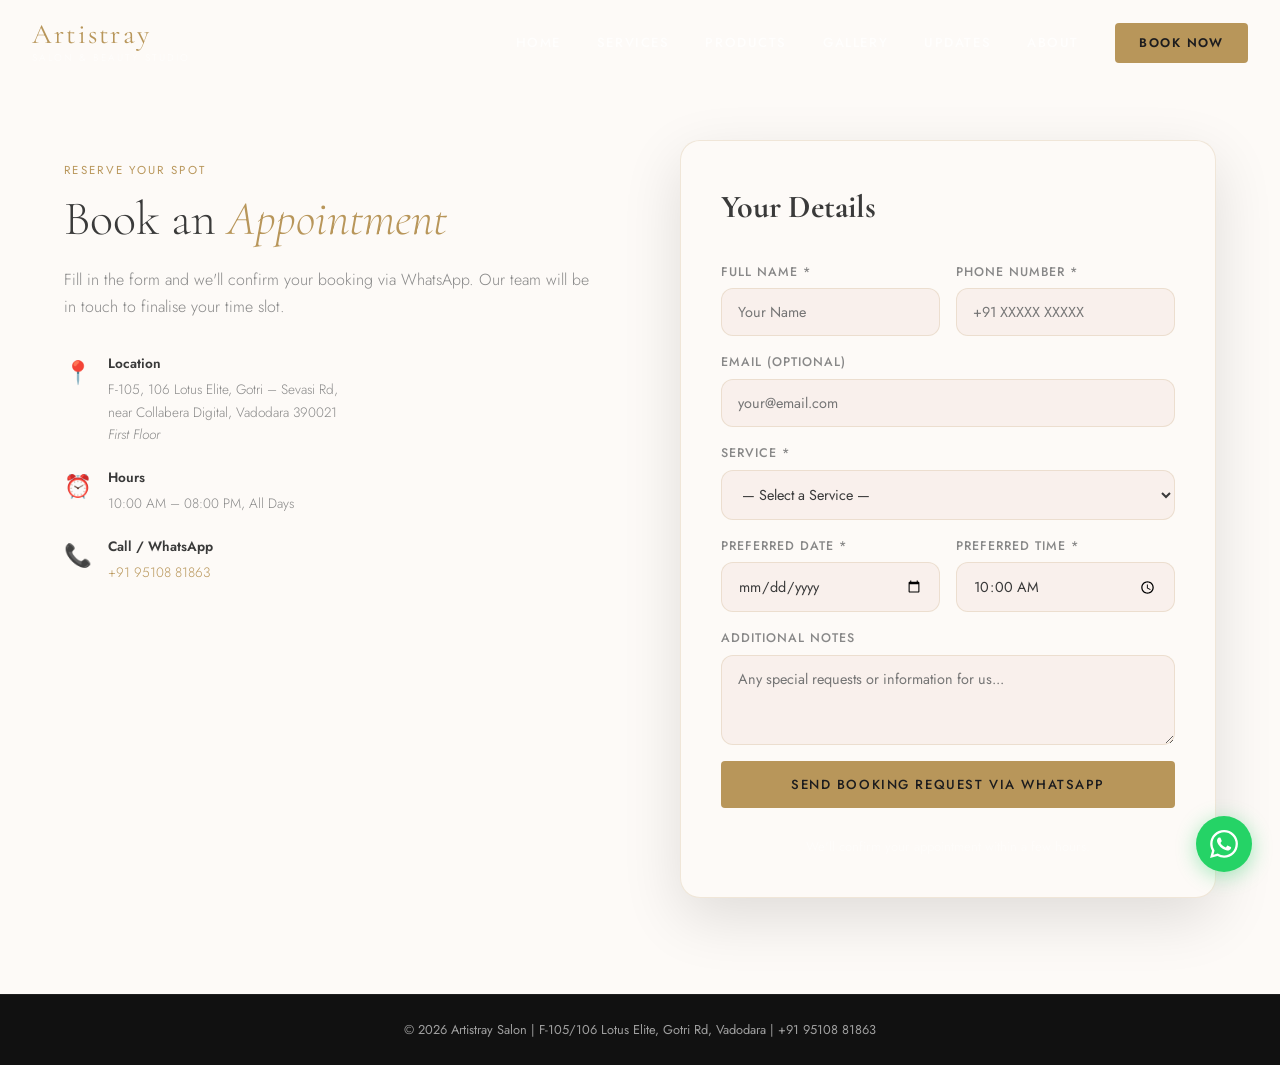
<file: pages/booking.html>
<!DOCTYPE html>
<html lang="en">
<head>
  <meta charset="UTF-8"/>
  <meta name="viewport" content="width=device-width, initial-scale=1.0"/>
  <title>Book Appointment – Artistray Salon</title>
  <link rel="stylesheet" href="../css/style.css"/>
  <link rel="stylesheet" href="../css/pages.css"/>
  <link href="https://fonts.googleapis.com/css2?family=Cormorant+Garamond:ital,wght@0,300;0,400;0,600;1,300;1,400&family=Jost:wght@300;400;500;600&display=swap" rel="stylesheet"/>
</head>
<body>

  <header class="header scrolled" id="header">
    <div class="header-inner">
      <a href="../index.html" class="logo"><span class="logo-main">Artistray</span><span class="logo-sub">Salon & Beauty Studio</span></a>
      <nav class="nav" id="nav">
        <a href="../index.html" class="nav-link">Home</a>
        <a href="services.html" class="nav-link">Services</a>
        <a href="products.html" class="nav-link">Products</a>
        <a href="gallery.html" class="nav-link">Gallery</a>
        <a href="updates.html" class="nav-link">Updates</a>
        <a href="about.html" class="nav-link">About</a>
        <a href="booking.html" class="nav-cta">Book Now</a>
      </nav>
      <button class="hamburger" id="hamburger"><span></span><span></span><span></span></button>
    </div>
  </header>

  <main style="padding-top: 80px;">
    <section class="booking-page-hero">
      <div class="container">
        <div class="booking-page-inner">

          <!-- LEFT INFO -->
          <div class="booking-info-panel">
            <span class="section-tag">Reserve Your Spot</span>
            <h1 class="section-title">Book an <em>Appointment</em></h1>
            <p>Fill in the form and we'll confirm your booking via WhatsApp. Our team will be in touch to finalise your time slot.</p>

            <div class="booking-details-list">
              <div class="bdl-item">
                <div class="bdl-icon">📍</div>
                <div>
                  <strong>Location</strong>
                  <p>F-105, 106 Lotus Elite, Gotri – Sevasi Rd,<br/>near Collabera Digital, Vadodara 390021<br/><em>First Floor</em></p>
                </div>
              </div>
              <div class="bdl-item">
                <div class="bdl-icon">⏰</div>
                <div>
                  <strong>Hours</strong>
                  <p>10:00 AM – 08:00 PM, All Days</p>
                </div>
              </div>
              <div class="bdl-item">
                <div class="bdl-icon">📞</div>
                <div>
                  <strong>Call / WhatsApp</strong>
                  <p><a href="tel:+919510881863">+91 95108 81863</a></p>
                </div>
              </div>
            </div>

            <div class="booking-map">
              <iframe
                src="https://www.google.com/maps/embed?pb=!1m18!1m12!1m3!1d3691.4!2d73.1900!3d22.3000!2m3!1f0!2f0!3f0!3m2!1i1024!2i768!4f13.1!3m3!1m2!1s0x0%3A0x0!2zMjLCsDE4JzAwLjAiTiA3M8KwMTEnMjQuMCJF!5e0!3m2!1sen!2sin!4v1234567890"
                width="100%" height="220" style="border:0;border-radius:12px;" allowfullscreen="" loading="lazy">
              </iframe>
            </div>
          </div>

          <!-- RIGHT FORM -->
          <div class="booking-form-panel">
            <div class="booking-form-card">
              <h2>Your Details</h2>
              <form class="booking-full-form" onsubmit="handleFullBooking(event)">
                <div class="form-row-2">
                  <div class="form-group">
                    <label>Full Name *</label>
                    <input type="text" name="name" placeholder="Your Name" required/>
                  </div>
                  <div class="form-group">
                    <label>Phone Number *</label>
                    <input type="tel" name="phone" placeholder="+91 XXXXX XXXXX" required/>
                  </div>
                </div>
                <div class="form-group">
                  <label>Email (Optional)</label>
                  <input type="email" name="email" placeholder="your@email.com"/>
                </div>
                <div class="form-group">
                  <label>Service *</label>
                  <select name="service" required>
                    <option value="">— Select a Service —</option>
                    <optgroup label="✂️ Hair">
                      <option>Hair Styling</option>
                      <option>Hair Colour / Color Service</option>
                      <option>Hair Cut</option>
                      <option>Layered Haircut</option>
                      <option>Hair Air Dry</option>
                      <option>Hair Analysis</option>
                      <option>Permanent Hair Treatment</option>
                      <option>Root Touch / Touch Up</option>
                      <option>Shampoo & Conditioning</option>
                      <option>Hair Dyes</option>
                      <option>Blowouts</option>
                    </optgroup>
                    <optgroup label="💆 Skin & Face">
                      <option>Facials</option>
                      <option>Skin Care Treatment</option>
                      <option>Tanning</option>
                      <option>Makeup</option>
                      <option>Makeup Services</option>
                    </optgroup>
                    <optgroup label="👰 Bridal">
                      <option>Bridal Makeup</option>
                      <option>Bridal Services Package</option>
                      <option>Wedding & Event Preparation</option>
                    </optgroup>
                    <optgroup label="💅 Nails & Body">
                      <option>Manicure</option>
                      <option>Pedicure</option>
                      <option>Manicures & Pedicures</option>
                      <option>Hand & Foot Massages</option>
                      <option>Head Massage</option>
                    </optgroup>
                    <optgroup label="🧖 Waxing & Brows">
                      <option>Body Waxing</option>
                      <option>Brazilian Waxing</option>
                      <option>Waxing</option>
                      <option>Eyebrow Threading</option>
                      <option>Eyebrow Beautification</option>
                    </optgroup>
                    <optgroup label="👁 Lashes">
                      <option>Eyelashes</option>
                    </optgroup>
                  </select>
                </div>
                <div class="form-row-2">
                  <div class="form-group">
                    <label>Preferred Date *</label>
                    <input type="date" name="date" required/>
                  </div>
                  <div class="form-group">
                    <label>Preferred Time *</label>
                    <input type="time" name="time" value="10:00" min="10:00" max="20:00" required/>
                  </div>
                </div>
                <div class="form-group">
                  <label>Additional Notes</label>
                  <textarea name="notes" rows="3" placeholder="Any special requests or information for us..."></textarea>
                </div>
                <button type="submit" class="btn btn-primary full-width">
                  Send Booking Request via WhatsApp
                </button>
                <p class="form-note">We'll confirm your appointment within a few hours.</p>
              </form>
            </div>
          </div>

        </div>
      </div>
    </section>
  </main>

  <a href="https://wa.me/919510881863" class="whatsapp-float" target="_blank" rel="noopener" aria-label="WhatsApp">
    <svg viewBox="0 0 24 24" fill="currentColor"><path d="M17.472 14.382c-.297-.149-1.758-.867-2.03-.967-.273-.099-.471-.148-.67.15-.197.297-.767.966-.94 1.164-.173.199-.347.223-.644.075-.297-.15-1.255-.463-2.39-1.475-.883-.788-1.48-1.761-1.653-2.059-.173-.297-.018-.458.13-.606.134-.133.298-.347.446-.52.149-.174.198-.298.298-.497.099-.198.05-.371-.025-.52-.075-.149-.669-1.612-.916-2.207-.242-.579-.487-.5-.669-.51-.173-.008-.371-.01-.57-.01-.198 0-.52.074-.792.372-.272.297-1.04 1.016-1.04 2.479 0 1.462 1.065 2.875 1.213 3.074.149.198 2.096 3.2 5.077 4.487.709.306 1.262.489 1.694.625.712.227 1.36.195 1.871.118.571-.085 1.758-.719 2.006-1.413.248-.694.248-1.289.173-1.413-.074-.124-.272-.198-.57-.347m-5.421 7.403h-.004a9.87 9.87 0 01-5.031-1.378l-.361-.214-3.741.982.998-3.648-.235-.374a9.86 9.86 0 01-1.51-5.26c.001-5.45 4.436-9.884 9.888-9.884 2.64 0 5.122 1.03 6.988 2.898a9.825 9.825 0 012.893 6.994c-.003 5.45-4.437 9.884-9.885 9.884m8.413-18.297A11.815 11.815 0 0012.05 0C5.495 0 .16 5.335.157 11.892c0 2.096.547 4.142 1.588 5.945L.057 24l6.305-1.654a11.882 11.882 0 005.683 1.448h.005c6.554 0 11.89-5.335 11.893-11.893a11.821 11.821 0 00-3.48-8.413z"/></svg>
  </a>

  <footer class="footer">
    <div class="footer-bottom" style="padding:24px;">
      <p>© <span id="year"></span> Artistray Salon | F-105/106 Lotus Elite, Gotri Rd, Vadodara | +91 95108 81863</p>
    </div>
  </footer>

  <script>
    function handleFullBooking(e) {
      e.preventDefault();
      const f = e.target;
      const data = {
        name: f.name.value,
        phone: f.phone.value,
        email: f.email.value,
        service: f.service.value,
        date: f.date.value,
        time: f.time.value,
        notes: f.notes.value
      };
      if (!data.service) { alert('Please select a service.'); return; }
      let msg = `Hi Artistray! I'd like to book an appointment.%0A%0A`;
      msg += `Name: ${encodeURIComponent(data.name)}%0A`;
      msg += `Phone: ${encodeURIComponent(data.phone)}%0A`;
      if (data.email) msg += `Email: ${encodeURIComponent(data.email)}%0A`;
      msg += `Service: ${encodeURIComponent(data.service)}%0A`;
      msg += `Date: ${encodeURIComponent(data.date)}%0A`;
      msg += `Time: ${encodeURIComponent(data.time)}%0A`;
      if (data.notes) msg += `Notes: ${encodeURIComponent(data.notes)}`;
      window.open(`https://wa.me/919510881863?text=${msg}`, '_blank');
    }
    document.querySelector('input[type="date"]').min = new Date().toISOString().split('T')[0];
  </script>
  <script src="../js/main.js"></script>
</body>
</html>
</file>
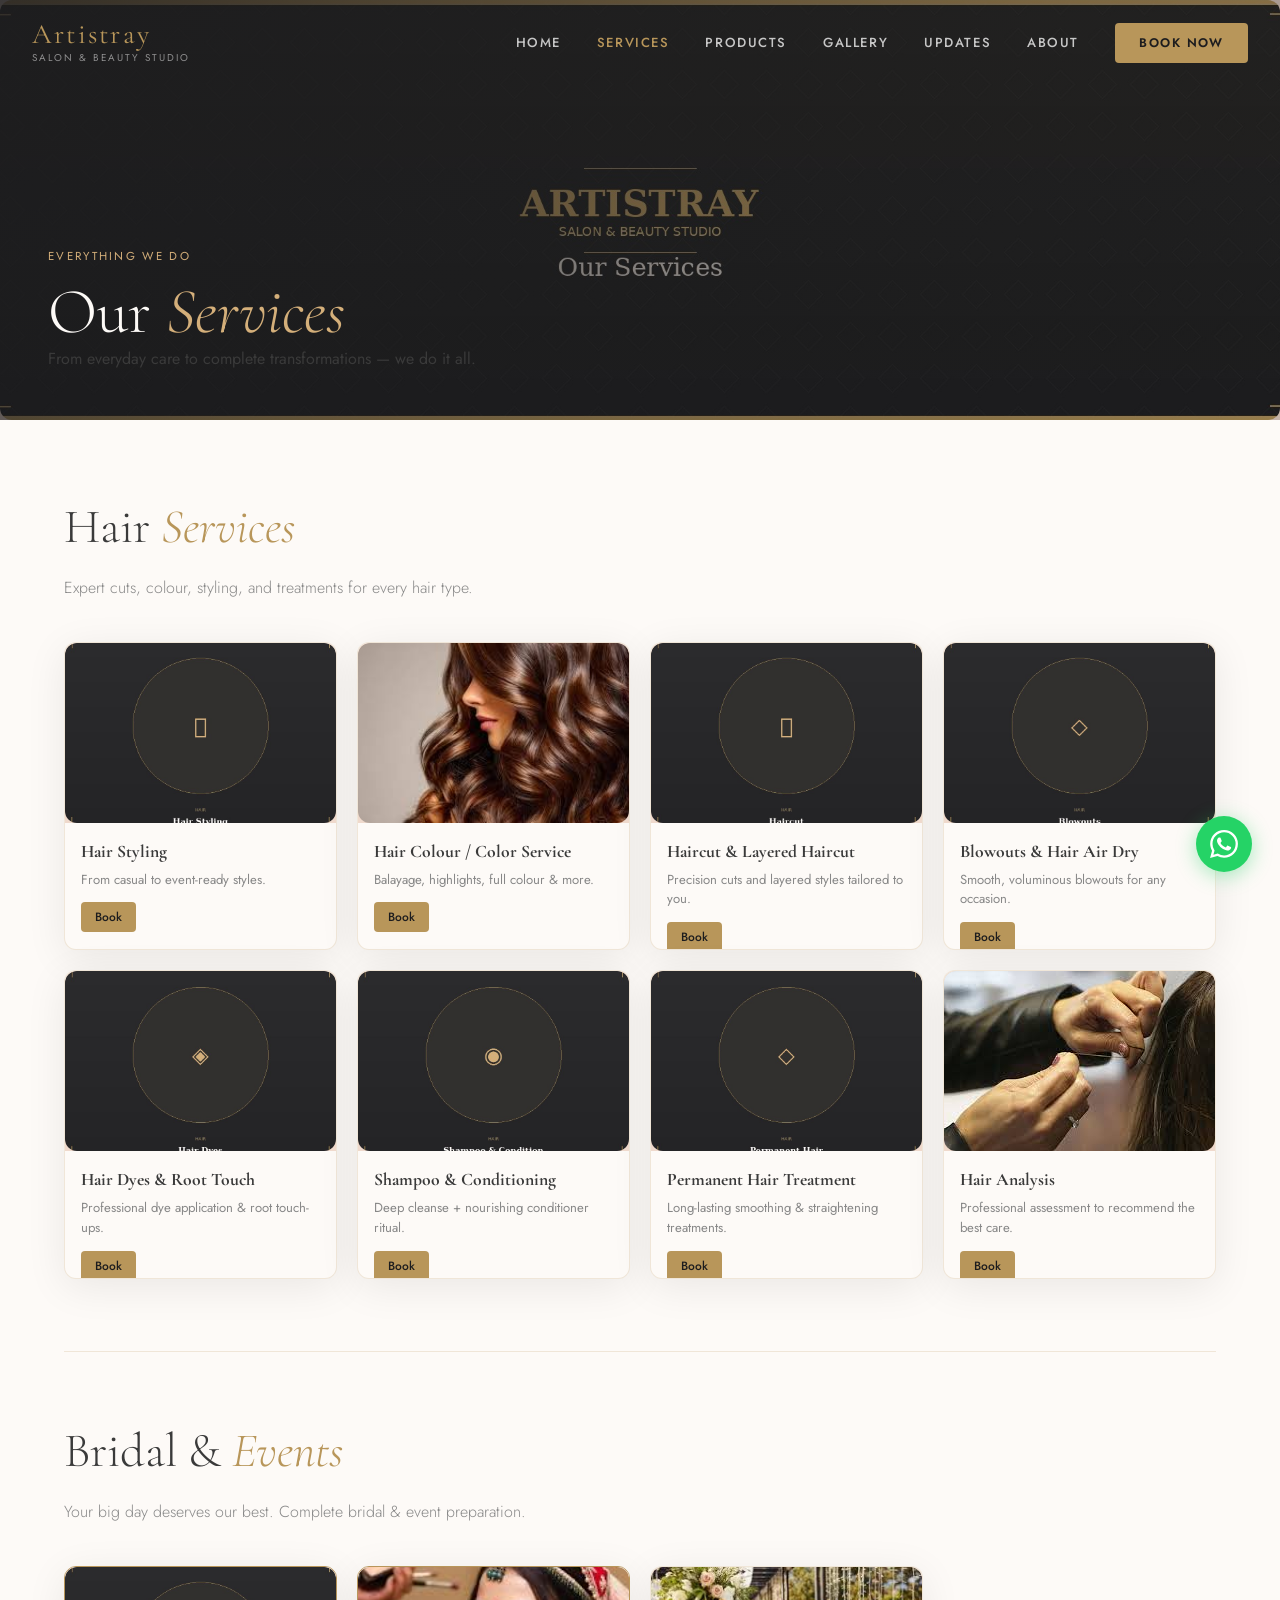
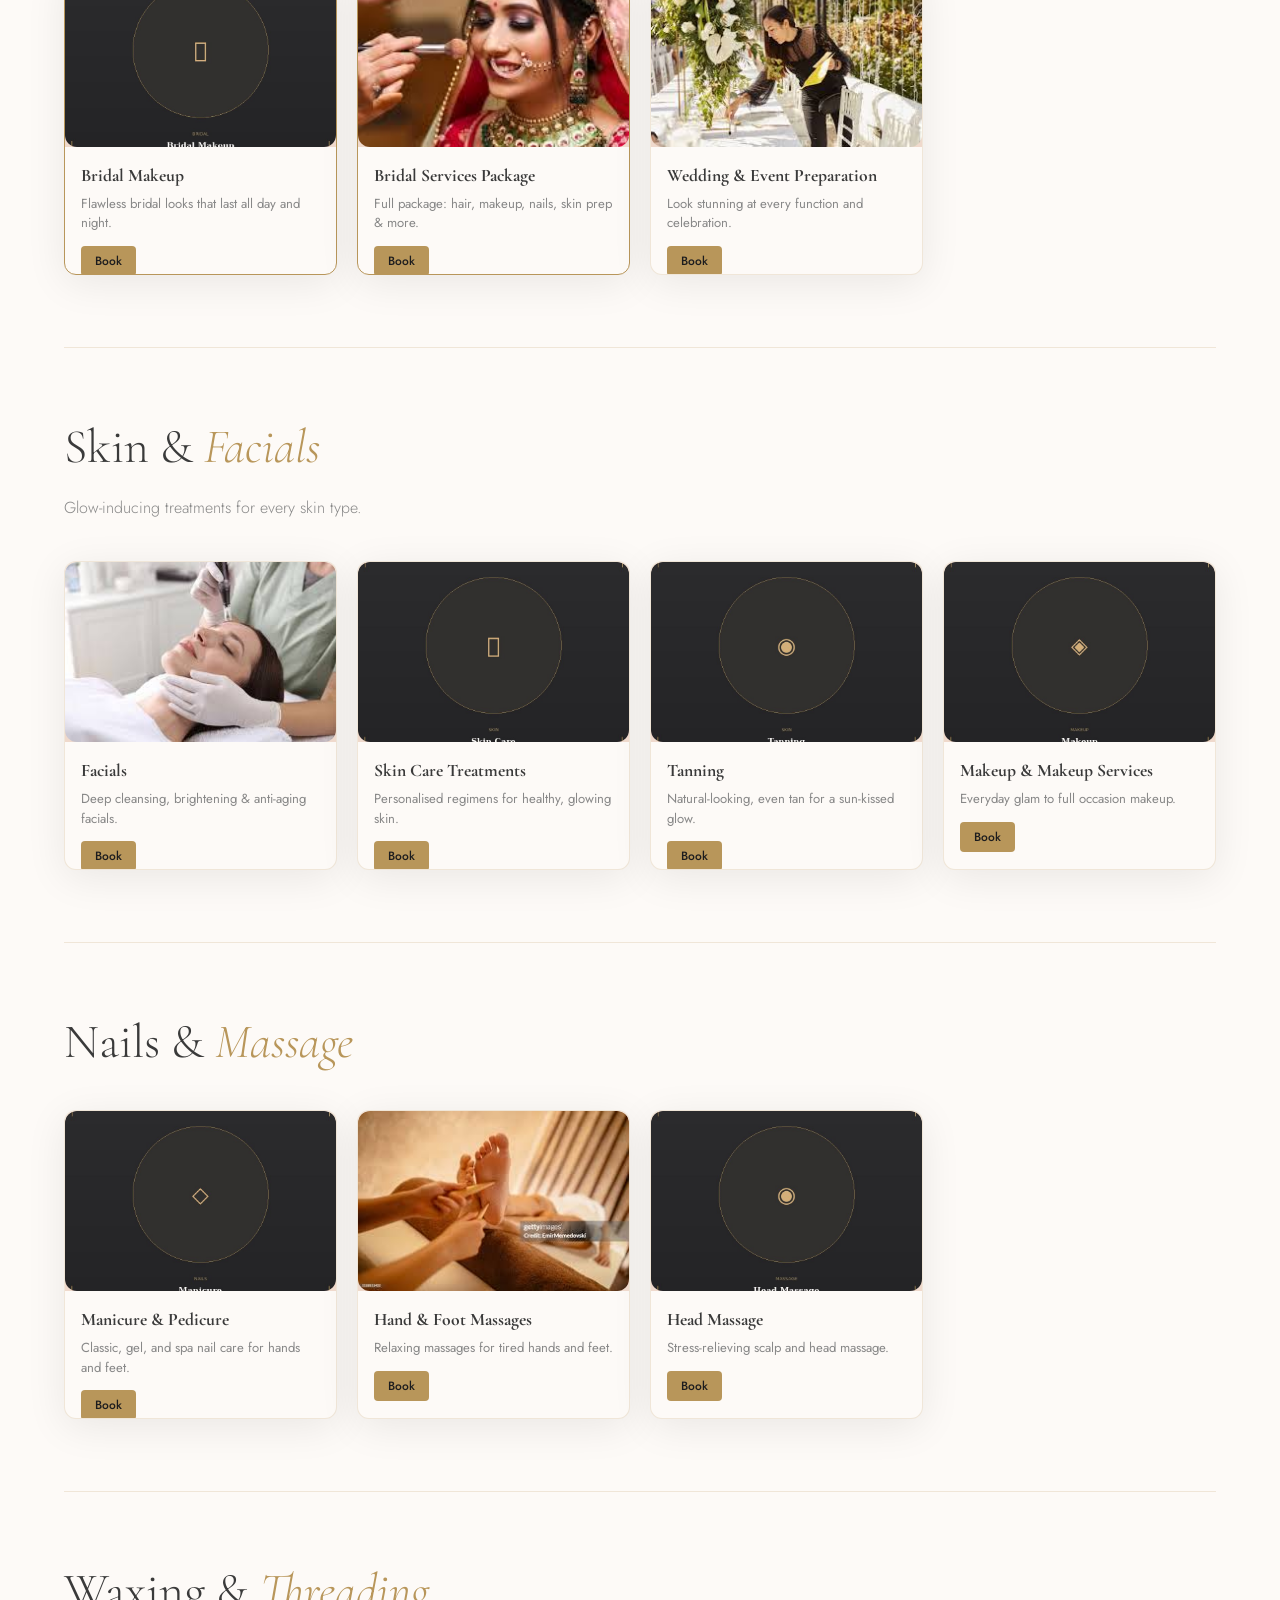
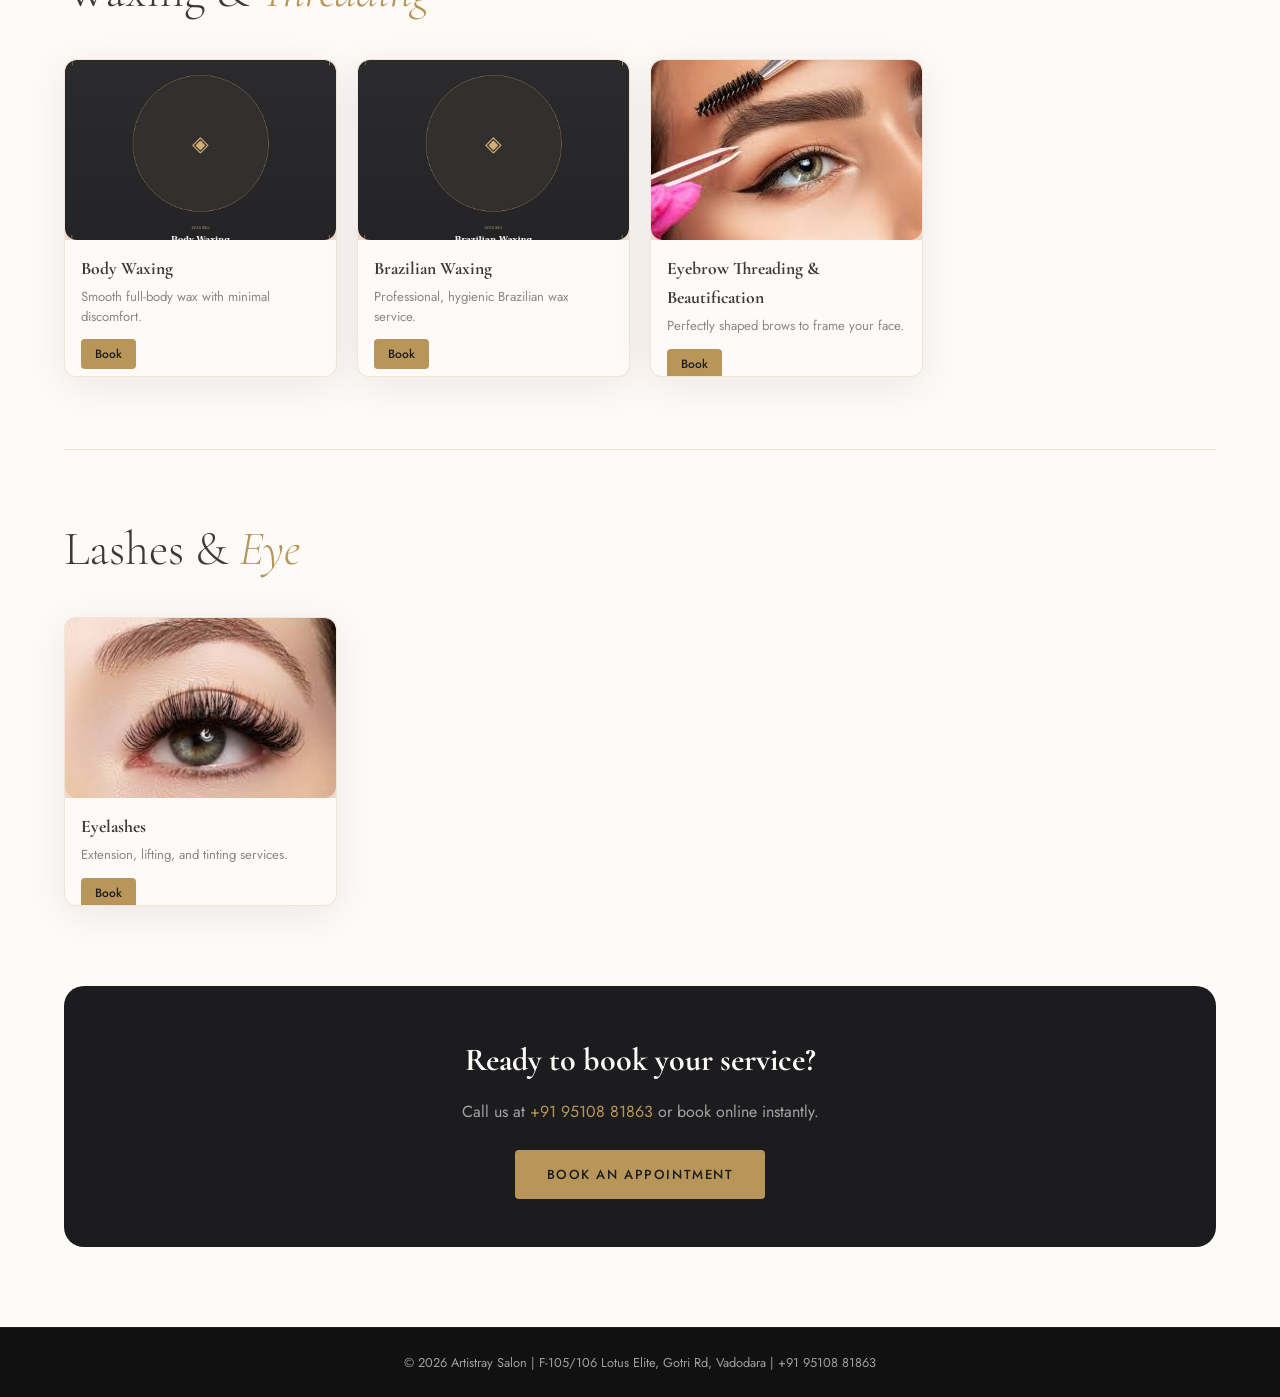
<file: pages/services.html>
<!DOCTYPE html>
<html lang="en">
<head>
  <meta charset="UTF-8"/>
  <meta name="viewport" content="width=device-width, initial-scale=1.0"/>
  <title>Services – Artistray Salon Vadodara</title>
  <link rel="stylesheet" href="../css/style.css"/>
  <link rel="stylesheet" href="../css/pages.css"/>
  <link href="https://fonts.googleapis.com/css2?family=Cormorant+Garamond:ital,wght@0,300;0,400;0,600;1,300;1,400&family=Jost:wght@300;400;500;600&display=swap" rel="stylesheet"/>
</head>
<body>

  <header class="header scrolled" id="header">
    <div class="header-inner">
      <a href="../index.html" class="logo">
        <span class="logo-main">Artistray</span>
        <span class="logo-sub">Salon & Beauty Studio</span>
      </a>
      <nav class="nav" id="nav">
        <a href="../index.html" class="nav-link">Home</a>
        <a href="services.html" class="nav-link active">Services</a>
        <a href="products.html" class="nav-link">Products</a>
        <a href="gallery.html" class="nav-link">Gallery</a>
        <a href="updates.html" class="nav-link">Updates</a>
        <a href="about.html" class="nav-link">About</a>
        <a href="booking.html" class="nav-cta">Book Now</a>
      </nav>
      <button class="hamburger" id="hamburger"><span></span><span></span><span></span></button>
    </div>
  </header>

  <div class="page-hero">
    <div class="page-hero-bg">
      <!-- PLACEHOLDER: services banner image -->
      <div class="img-placeholder-box" style="min-height:360px;border-radius:0;border:none;">
        <img src="../images/hero/services-banner.jpg" alt="Services" onerror="this.parentElement.classList.add('placeholder-active')"/>
        <div class="placeholder-label">📸 Services Banner Photo</div>
      </div>
      <div class="hero-overlay"></div>
    </div>
    <div class="page-hero-content">
      <span class="section-tag light">Everything We Do</span>
      <h1 class="page-title">Our <em>Services</em></h1>
      <p>From everyday care to complete transformations — we do it all.</p>
    </div>
  </div>

  <main class="container" style="padding: 80px 24px;">

    <!-- HAIR -->
    <section class="services-category" id="hair">
      <div class="cat-header">
        <h2 class="section-title">Hair <em>Services</em></h2>
        <p>Expert cuts, colour, styling, and treatments for every hair type.</p>
      </div>
      <div class="service-list-grid">
        <div class="service-item-card">
          <div class="sic-img"><div class="img-placeholder-box"><img src="../images/services/hair-styling.jpg" alt="" onerror="this.parentElement.classList.add('placeholder-active')"/><div class="placeholder-label">📸 Hair Styling</div></div></div>
          <h4>Hair Styling</h4><p>From casual to event-ready styles.</p>
          <a href="booking.html" class="btn-sm">Book</a>
        </div>
        <div class="service-item-card">
          <div class="sic-img"><div class="img-placeholder-box"><img src="../images/services/hair-colour.jpg" alt="" onerror="this.parentElement.classList.add('placeholder-active')"/><div class="placeholder-label">📸 Hair Colour</div></div></div>
          <h4>Hair Colour / Color Service</h4><p>Balayage, highlights, full colour & more.</p>
          <a href="booking.html" class="btn-sm">Book</a>
        </div>
        <div class="service-item-card">
          <div class="sic-img"><div class="img-placeholder-box"><img src="../images/services/haircut.jpg" alt="" onerror="this.parentElement.classList.add('placeholder-active')"/><div class="placeholder-label">📸 Haircut</div></div></div>
          <h4>Haircut & Layered Haircut</h4><p>Precision cuts and layered styles tailored to you.</p>
          <a href="booking.html" class="btn-sm">Book</a>
        </div>
        <div class="service-item-card">
          <div class="sic-img"><div class="img-placeholder-box"><img src="../images/services/blowout.jpg" alt="" onerror="this.parentElement.classList.add('placeholder-active')"/><div class="placeholder-label">📸 Blowout</div></div></div>
          <h4>Blowouts & Hair Air Dry</h4><p>Smooth, voluminous blowouts for any occasion.</p>
          <a href="booking.html" class="btn-sm">Book</a>
        </div>
        <div class="service-item-card">
          <div class="sic-img"><div class="img-placeholder-box"><img src="../images/services/hair-dyes.jpg" alt="" onerror="this.parentElement.classList.add('placeholder-active')"/><div class="placeholder-label">📸 Hair Dyes</div></div></div>
          <h4>Hair Dyes & Root Touch</h4><p>Professional dye application & root touch-ups.</p>
          <a href="booking.html" class="btn-sm">Book</a>
        </div>
        <div class="service-item-card">
          <div class="sic-img"><div class="img-placeholder-box"><img src="../images/services/shampoo.jpg" alt="" onerror="this.parentElement.classList.add('placeholder-active')"/><div class="placeholder-label">📸 Shampoo & Condition</div></div></div>
          <h4>Shampoo & Conditioning</h4><p>Deep cleanse + nourishing conditioner ritual.</p>
          <a href="booking.html" class="btn-sm">Book</a>
        </div>
        <div class="service-item-card">
          <div class="sic-img"><div class="img-placeholder-box"><img src="../images/services/permanent-hair.jpg" alt="" onerror="this.parentElement.classList.add('placeholder-active')"/><div class="placeholder-label">📸 Permanent Hair</div></div></div>
          <h4>Permanent Hair Treatment</h4><p>Long-lasting smoothing & straightening treatments.</p>
          <a href="booking.html" class="btn-sm">Book</a>
        </div>
        <div class="service-item-card">
          <div class="sic-img"><div class="img-placeholder-box"><img src="../images/services/hair-analysis.jpg" alt="" onerror="this.parentElement.classList.add('placeholder-active')"/><div class="placeholder-label">📸 Hair Analysis</div></div></div>
          <h4>Hair Analysis</h4><p>Professional assessment to recommend the best care.</p>
          <a href="booking.html" class="btn-sm">Book</a>
        </div>
      </div>
    </section>

    <hr class="section-divider"/>

    <!-- BRIDAL -->
    <section class="services-category" id="bridal">
      <div class="cat-header">
        <h2 class="section-title">Bridal & <em>Events</em></h2>
        <p>Your big day deserves our best. Complete bridal & event preparation.</p>
      </div>
      <div class="service-list-grid">
        <div class="service-item-card featured">
          <div class="sic-img"><div class="img-placeholder-box"><img src="../images/services/bridal-makeup.jpg" alt="" onerror="this.parentElement.classList.add('placeholder-active')"/><div class="placeholder-label">📸 Bridal Makeup</div></div></div>
          <h4>Bridal Makeup</h4><p>Flawless bridal looks that last all day and night.</p>
          <a href="booking.html" class="btn-sm">Book</a>
        </div>
        <div class="service-item-card featured">
          <div class="sic-img"><div class="img-placeholder-box"><img src="../images/services/bridal-services.jpg" alt="" onerror="this.parentElement.classList.add('placeholder-active')"/><div class="placeholder-label">📸 Bridal Services</div></div></div>
          <h4>Bridal Services Package</h4><p>Full package: hair, makeup, nails, skin prep & more.</p>
          <a href="booking.html" class="btn-sm">Book</a>
        </div>
        <div class="service-item-card">
          <div class="sic-img"><div class="img-placeholder-box"><img src="../images/services/event-prep.jpg" alt="" onerror="this.parentElement.classList.add('placeholder-active')"/><div class="placeholder-label">📸 Event Prep</div></div></div>
          <h4>Wedding & Event Preparation</h4><p>Look stunning at every function and celebration.</p>
          <a href="booking.html" class="btn-sm">Book</a>
        </div>
      </div>
    </section>

    <hr class="section-divider"/>

    <!-- SKIN -->
    <section class="services-category" id="skin">
      <div class="cat-header">
        <h2 class="section-title">Skin & <em>Facials</em></h2>
        <p>Glow-inducing treatments for every skin type.</p>
      </div>
      <div class="service-list-grid">
        <div class="service-item-card">
          <div class="sic-img"><div class="img-placeholder-box"><img src="../images/services/facials.jpg" alt="" onerror="this.parentElement.classList.add('placeholder-active')"/><div class="placeholder-label">📸 Facials</div></div></div>
          <h4>Facials</h4><p>Deep cleansing, brightening & anti-aging facials.</p>
          <a href="booking.html" class="btn-sm">Book</a>
        </div>
        <div class="service-item-card">
          <div class="sic-img"><div class="img-placeholder-box"><img src="../images/services/skincare.jpg" alt="" onerror="this.parentElement.classList.add('placeholder-active')"/><div class="placeholder-label">📸 Skin Care</div></div></div>
          <h4>Skin Care Treatments</h4><p>Personalised regimens for healthy, glowing skin.</p>
          <a href="booking.html" class="btn-sm">Book</a>
        </div>
        <div class="service-item-card">
          <div class="sic-img"><div class="img-placeholder-box"><img src="../images/services/tanning.jpg" alt="" onerror="this.parentElement.classList.add('placeholder-active')"/><div class="placeholder-label">📸 Tanning</div></div></div>
          <h4>Tanning</h4><p>Natural-looking, even tan for a sun-kissed glow.</p>
          <a href="booking.html" class="btn-sm">Book</a>
        </div>
        <div class="service-item-card">
          <div class="sic-img"><div class="img-placeholder-box"><img src="../images/services/makeup.jpg" alt="" onerror="this.parentElement.classList.add('placeholder-active')"/><div class="placeholder-label">📸 Makeup</div></div></div>
          <h4>Makeup & Makeup Services</h4><p>Everyday glam to full occasion makeup.</p>
          <a href="booking.html" class="btn-sm">Book</a>
        </div>
      </div>
    </section>

    <hr class="section-divider"/>

    <!-- NAILS -->
    <section class="services-category" id="nails">
      <div class="cat-header">
        <h2 class="section-title">Nails & <em>Massage</em></h2>
      </div>
      <div class="service-list-grid">
        <div class="service-item-card">
          <div class="sic-img"><div class="img-placeholder-box"><img src="../images/services/manicure.jpg" alt="" onerror="this.parentElement.classList.add('placeholder-active')"/><div class="placeholder-label">📸 Manicure</div></div></div>
          <h4>Manicure & Pedicure</h4><p>Classic, gel, and spa nail care for hands and feet.</p>
          <a href="booking.html" class="btn-sm">Book</a>
        </div>
        <div class="service-item-card">
          <div class="sic-img"><div class="img-placeholder-box"><img src="../images/services/foot-massage.jpg" alt="" onerror="this.parentElement.classList.add('placeholder-active')"/><div class="placeholder-label">📸 Hand & Foot Massage</div></div></div>
          <h4>Hand & Foot Massages</h4><p>Relaxing massages for tired hands and feet.</p>
          <a href="booking.html" class="btn-sm">Book</a>
        </div>
        <div class="service-item-card">
          <div class="sic-img"><div class="img-placeholder-box"><img src="../images/services/head-massage.jpg" alt="" onerror="this.parentElement.classList.add('placeholder-active')"/><div class="placeholder-label">📸 Head Massage</div></div></div>
          <h4>Head Massage</h4><p>Stress-relieving scalp and head massage.</p>
          <a href="booking.html" class="btn-sm">Book</a>
        </div>
      </div>
    </section>

    <hr class="section-divider"/>

    <!-- WAXING -->
    <section class="services-category" id="waxing">
      <div class="cat-header">
        <h2 class="section-title">Waxing & <em>Threading</em></h2>
      </div>
      <div class="service-list-grid">
        <div class="service-item-card">
          <div class="sic-img"><div class="img-placeholder-box"><img src="../images/services/body-waxing.jpg" alt="" onerror="this.parentElement.classList.add('placeholder-active')"/><div class="placeholder-label">📸 Body Waxing</div></div></div>
          <h4>Body Waxing</h4><p>Smooth full-body wax with minimal discomfort.</p>
          <a href="booking.html" class="btn-sm">Book</a>
        </div>
        <div class="service-item-card">
          <div class="sic-img"><div class="img-placeholder-box"><img src="../images/services/brazilian.jpg" alt="" onerror="this.parentElement.classList.add('placeholder-active')"/><div class="placeholder-label">📸 Brazilian Waxing</div></div></div>
          <h4>Brazilian Waxing</h4><p>Professional, hygienic Brazilian wax service.</p>
          <a href="booking.html" class="btn-sm">Book</a>
        </div>
        <div class="service-item-card">
          <div class="sic-img"><div class="img-placeholder-box"><img src="../images/services/eyebrow.jpg" alt="" onerror="this.parentElement.classList.add('placeholder-active')"/><div class="placeholder-label">📸 Eyebrow Threading</div></div></div>
          <h4>Eyebrow Threading & Beautification</h4><p>Perfectly shaped brows to frame your face.</p>
          <a href="booking.html" class="btn-sm">Book</a>
        </div>
      </div>
    </section>

    <hr class="section-divider"/>

    <!-- LASHES -->
    <section class="services-category" id="lashes">
      <div class="cat-header">
        <h2 class="section-title">Lashes & <em>Eye</em></h2>
      </div>
      <div class="service-list-grid">
        <div class="service-item-card">
          <div class="sic-img"><div class="img-placeholder-box"><img src="../images/services/eyelashes.jpg" alt="" onerror="this.parentElement.classList.add('placeholder-active')"/><div class="placeholder-label">📸 Eyelashes</div></div></div>
          <h4>Eyelashes</h4><p>Extension, lifting, and tinting services.</p>
          <a href="booking.html" class="btn-sm">Book</a>
        </div>
      </div>
    </section>

    <!-- CTA -->
    <div class="services-cta-bar">
      <h3>Ready to book your service?</h3>
      <p>Call us at <a href="tel:+919510881863">+91 95108 81863</a> or book online instantly.</p>
      <a href="booking.html" class="btn btn-primary">Book an Appointment</a>
    </div>

  </main>

  <a href="https://wa.me/919510881863" class="whatsapp-float" target="_blank" rel="noopener" aria-label="WhatsApp">
    <svg viewBox="0 0 24 24" fill="currentColor"><path d="M17.472 14.382c-.297-.149-1.758-.867-2.03-.967-.273-.099-.471-.148-.67.15-.197.297-.767.966-.94 1.164-.173.199-.347.223-.644.075-.297-.15-1.255-.463-2.39-1.475-.883-.788-1.48-1.761-1.653-2.059-.173-.297-.018-.458.13-.606.134-.133.298-.347.446-.52.149-.174.198-.298.298-.497.099-.198.05-.371-.025-.52-.075-.149-.669-1.612-.916-2.207-.242-.579-.487-.5-.669-.51-.173-.008-.371-.01-.57-.01-.198 0-.52.074-.792.372-.272.297-1.04 1.016-1.04 2.479 0 1.462 1.065 2.875 1.213 3.074.149.198 2.096 3.2 5.077 4.487.709.306 1.262.489 1.694.625.712.227 1.36.195 1.871.118.571-.085 1.758-.719 2.006-1.413.248-.694.248-1.289.173-1.413-.074-.124-.272-.198-.57-.347m-5.421 7.403h-.004a9.87 9.87 0 01-5.031-1.378l-.361-.214-3.741.982.998-3.648-.235-.374a9.86 9.86 0 01-1.51-5.26c.001-5.45 4.436-9.884 9.888-9.884 2.64 0 5.122 1.03 6.988 2.898a9.825 9.825 0 012.893 6.994c-.003 5.45-4.437 9.884-9.885 9.884m8.413-18.297A11.815 11.815 0 0012.05 0C5.495 0 .16 5.335.157 11.892c0 2.096.547 4.142 1.588 5.945L.057 24l6.305-1.654a11.882 11.882 0 005.683 1.448h.005c6.554 0 11.89-5.335 11.893-11.893a11.821 11.821 0 00-3.48-8.413z"/></svg>
  </a>

  <footer class="footer">
    <div class="footer-bottom" style="padding:24px;">
      <p>© <span id="year"></span> Artistray Salon | F-105/106 Lotus Elite, Gotri Rd, Vadodara | +91 95108 81863</p>
    </div>
  </footer>

  <script src="../js/main.js"></script>
</body>
</html>
</file>
<file: css/style.css>
/* =============================================
   ARTISTRAY SALON — MAIN STYLESHEET
   Luxury Feminine Aesthetic
   ============================================= */

:root {
  --gold: #B8965A;
  --gold-light: #D4AF7A;
  --gold-pale: #F5EDD8;
  --charcoal: #1C1C1E;
  --charcoal-mid: #2C2C2E;
  --blush: #F9F0EC;
  --blush-deep: #EFD9CC;
  --white: #FDFAF7;
  --text: #3A3A3A;
  --text-light: #888;
  --border: rgba(184,150,90,0.2);

  --font-display: 'Cormorant Garamond', Georgia, serif;
  --font-body: 'Jost', sans-serif;

  --radius: 12px;
  --radius-lg: 20px;
  --shadow: 0 8px 40px rgba(0,0,0,0.08);
  --shadow-lg: 0 20px 60px rgba(0,0,0,0.12);
  --transition: 0.35s cubic-bezier(0.4,0,0.2,1);
}

*, *::before, *::after { box-sizing: border-box; margin: 0; padding: 0; }
html { scroll-behavior: smooth; font-size: 16px; }

body {
  font-family: var(--font-body);
  color: var(--text);
  background: var(--white);
  overflow-x: hidden;
  line-height: 1.65;
}

img { display: block; width: 100%; height: 100%; object-fit: cover; }
a { text-decoration: none; color: inherit; transition: var(--transition); }
ul { list-style: none; }

.container { max-width: 1200px; margin: 0 auto; padding: 0 24px; }
.section-pad { padding: 96px 0; }
.bg-dark { background: var(--charcoal); color: var(--white); }
.bg-blush { background: var(--blush); }
.centered { text-align: center; }
.mt-40 { margin-top: 40px; }

/* ============ LOADER ============ */
.loader {
  position: fixed; inset: 0;
  background: var(--charcoal);
  display: flex; flex-direction: column;
  align-items: center; justify-content: center;
  z-index: 9999;
  transition: opacity 0.6s ease, visibility 0.6s ease;
}
.loader.done { opacity: 0; visibility: hidden; }
.loader-logo {
  font-family: var(--font-display);
  font-size: 3rem; letter-spacing: 0.15em;
  color: var(--gold); margin-bottom: 24px;
}
.loader-bar {
  width: 200px; height: 2px;
  background: rgba(255,255,255,0.1); border-radius: 2px; overflow: hidden;
}
.loader-bar span {
  display: block; height: 100%;
  background: var(--gold);
  animation: loadBar 1.4s ease forwards;
}
@keyframes loadBar { from { width: 0 } to { width: 100% } }

/* ============ HEADER ============ */
.header {
  position: fixed; top: 0; left: 0; right: 0;
  z-index: 1000;
  transition: background 0.4s ease, box-shadow 0.4s ease;
  padding: 0;
}
.header.scrolled {
  background: rgba(28,28,30,0.97);
  backdrop-filter: blur(12px);
  box-shadow: 0 2px 24px rgba(0,0,0,0.3);
}
.header-inner {
  max-width: 1300px; margin: 0 auto;
  padding: 20px 32px;
  display: flex; align-items: center; justify-content: space-between;
}
.logo { display: flex; flex-direction: column; }
.logo-main {
  font-family: var(--font-display);
  font-size: 1.75rem; letter-spacing: 0.08em;
  color: var(--gold); line-height: 1;
}
.logo-sub {
  font-size: 0.62rem; letter-spacing: 0.2em;
  text-transform: uppercase; color: rgba(255,255,255,0.5);
  margin-top: 2px;
}
.nav { display: flex; align-items: center; gap: 36px; }
.nav-link {
  font-size: 0.82rem; font-weight: 500; letter-spacing: 0.12em;
  text-transform: uppercase; color: rgba(255,255,255,0.75);
}
.nav-link:hover, .nav-link.active { color: var(--gold); }
.nav-cta {
  background: var(--gold); color: var(--charcoal);
  padding: 10px 24px; border-radius: 4px;
  font-size: 0.78rem; font-weight: 600; letter-spacing: 0.12em;
  text-transform: uppercase;
  transition: var(--transition);
}
.nav-cta:hover { background: var(--gold-light); transform: translateY(-1px); }
.hamburger {
  display: none; flex-direction: column; gap: 5px;
  background: none; border: none; cursor: pointer; padding: 4px;
}
.hamburger span {
  display: block; width: 24px; height: 1.5px;
  background: var(--white); border-radius: 2px;
  transition: var(--transition);
}

/* ============ HERO ============ */
.hero {
  position: relative; height: 100vh; min-height: 680px;
  display: flex; align-items: center; overflow: hidden;
}
.hero-bg { position: absolute; inset: 0; }
.hero-img { width: 100%; height: 100%; object-fit: cover; }
.hero-overlay {
  position: absolute; inset: 0;
  background: linear-gradient(135deg, rgba(28,28,30,0.85) 0%, rgba(28,28,30,0.4) 60%, rgba(28,28,30,0.2) 100%);
}
.hero-content {
  position: relative; z-index: 1;
  max-width: 680px; padding: 0 48px;
  animation: heroFade 1.2s ease 1.6s both;
}
@keyframes heroFade { from { opacity:0; transform: translateY(30px) } to { opacity:1; transform: none } }
.hero-eyebrow {
  font-family: var(--font-body);
  font-size: 0.78rem; letter-spacing: 0.25em; text-transform: uppercase;
  color: var(--gold); margin-bottom: 20px;
}
.hero-title {
  font-family: var(--font-display);
  font-size: clamp(3.5rem, 7vw, 6rem);
  font-weight: 300; line-height: 1.05;
  color: var(--white); margin-bottom: 24px;
}
.hero-title em { font-style: italic; color: var(--gold-light); }
.hero-desc {
  font-size: 1.05rem; font-weight: 300;
  color: rgba(255,255,255,0.75); max-width: 480px;
  margin-bottom: 40px; line-height: 1.75;
}
.hero-actions { display: flex; gap: 16px; flex-wrap: wrap; margin-bottom: 48px; }
.hero-info { display: flex; gap: 20px; flex-wrap: wrap; }
.hero-badge {
  display: flex; align-items: center; gap: 8px;
  font-size: 0.8rem; color: rgba(255,255,255,0.65);
  background: rgba(255,255,255,0.08);
  border: 1px solid rgba(255,255,255,0.12);
  padding: 6px 14px; border-radius: 100px;
}
.hero-scroll-hint {
  position: absolute; bottom: 32px; right: 48px;
  font-size: 0.72rem; letter-spacing: 0.15em; text-transform: uppercase;
  color: rgba(255,255,255,0.4);
  animation: bounce 2s infinite;
}
@keyframes bounce { 0%,100% { transform: translateY(0) } 50% { transform: translateY(6px) } }

/* ============ BUTTONS ============ */
.btn {
  display: inline-flex; align-items: center; justify-content: center;
  padding: 14px 32px;
  font-family: var(--font-body); font-size: 0.82rem;
  font-weight: 500; letter-spacing: 0.12em; text-transform: uppercase;
  border-radius: 4px; border: none; cursor: pointer;
  transition: var(--transition);
  text-decoration: none;
}
.btn-primary { background: var(--gold); color: var(--charcoal); }
.btn-primary:hover { background: var(--gold-light); transform: translateY(-2px); box-shadow: 0 8px 24px rgba(184,150,90,0.3); }
.btn-outline { background: transparent; color: var(--white); border: 1px solid rgba(255,255,255,0.4); }
.btn-outline:hover { border-color: var(--gold); color: var(--gold); }
.btn-outline-dark { background: transparent; color: var(--charcoal); border: 1.5px solid var(--charcoal); }
.btn-outline-dark:hover { background: var(--charcoal); color: var(--white); }
.btn-text { font-size: 0.82rem; font-weight: 500; letter-spacing: 0.1em; color: var(--gold); text-transform: uppercase; }
.btn-text:hover { color: var(--gold-light); }
.btn-text.light { color: var(--gold-light); }
.btn-sm { font-size: 0.75rem; padding: 6px 14px; background: var(--gold); color: var(--charcoal); border-radius: 4px; font-weight: 500; }
.full-width { width: 100%; }

/* ============ MARQUEE ============ */
.marquee-strip {
  background: var(--gold); overflow: hidden;
  padding: 14px 0; white-space: nowrap;
}
.marquee-track {
  display: inline-flex; gap: 32px;
  animation: marquee 30s linear infinite;
  font-size: 0.78rem; font-weight: 500; letter-spacing: 0.15em;
  text-transform: uppercase; color: var(--charcoal);
}
@keyframes marquee { from { transform: translateX(0) } to { transform: translateX(-50%) } }

/* ============ SECTION HEADERS ============ */
.section-tag {
  display: inline-block; font-size: 0.72rem;
  letter-spacing: 0.2em; text-transform: uppercase;
  color: var(--gold); margin-bottom: 12px;
}
.section-tag.light { color: var(--gold-light); }
.section-title {
  font-family: var(--font-display);
  font-size: clamp(2rem, 4vw, 3rem);
  font-weight: 300; line-height: 1.15;
  margin-bottom: 20px;
}
.section-title em { font-style: italic; color: var(--gold); }
.section-title.light { color: var(--white); }
.section-title.light em { color: var(--gold-light); }
.section-header {
  display: flex; align-items: flex-end;
  justify-content: space-between;
  margin-bottom: 48px; flex-wrap: wrap; gap: 16px;
}
.section-header.centered { flex-direction: column; align-items: center; text-align: center; }

/* ============ ABOUT STRIP ============ */
.about-grid {
  display: grid; grid-template-columns: 1fr 1fr;
  gap: 80px; align-items: center;
}
.about-text p { color: var(--text-light); margin-bottom: 16px; font-weight: 300; }
.about-image-wrap { position: relative; }
.about-stat-card {
  position: absolute; bottom: -24px; left: -24px;
  background: var(--gold); color: var(--charcoal);
  padding: 20px 28px; border-radius: var(--radius);
  box-shadow: var(--shadow);
}
.stat-num { font-family: var(--font-display); font-size: 2.2rem; font-weight: 600; line-height: 1; }
.stat-label { font-size: 0.72rem; letter-spacing: 0.1em; text-transform: uppercase; margin-top: 4px; }

/* ============ IMAGE PLACEHOLDERS ============ */
.img-placeholder-box {
  position: relative; width: 100%; height: 100%;
  min-height: 240px; background: var(--blush-deep);
  border-radius: var(--radius); overflow: hidden;
  border: 2px dashed var(--gold);
}
.img-placeholder-box.placeholder-active img { display: none; }
.placeholder-label {
  display: none;
  position: absolute; inset: 0;
  align-items: center; justify-content: center;
  flex-direction: column; gap: 8px;
  text-align: center;
  font-size: 0.8rem; font-weight: 500;
  color: var(--gold); padding: 16px;
  background: var(--blush-deep);
}
.img-placeholder-box.placeholder-active .placeholder-label { display: flex; }
.img-placeholder-box img { border-radius: var(--radius); }

/* ============ SERVICES GRID ============ */
.services-grid {
  display: grid;
  grid-template-columns: repeat(3, 1fr);
  gap: 2px;
}
.service-card {
  background: var(--charcoal-mid);
  border: 1px solid rgba(255,255,255,0.05);
  border-radius: var(--radius);
  overflow: hidden;
  animation: fadeUp 0.6s ease var(--delay) both;
  transition: var(--transition);
}
.service-card:hover { transform: translateY(-6px); border-color: var(--gold); }
@keyframes fadeUp { from { opacity:0; transform: translateY(30px) } to { opacity:1; transform: none } }
.service-img-wrap { height: 220px; overflow: hidden; }
.service-img-wrap .img-placeholder-box { min-height: 220px; border-radius: 0; border: none; background: #2C2C2E; }
.service-img-wrap .img-placeholder-box.placeholder-active .placeholder-label { background: #2C2C2E; color: var(--gold-light); }
.service-body { padding: 24px; }
.service-body h3 {
  font-family: var(--font-display); font-size: 1.3rem;
  font-weight: 400; color: var(--white); margin-bottom: 8px;
}
.service-body p { font-size: 0.88rem; color: rgba(255,255,255,0.5); margin-bottom: 16px; }
.service-link { font-size: 0.78rem; letter-spacing: 0.1em; text-transform: uppercase; color: var(--gold); font-weight: 500; }
.service-link:hover { color: var(--gold-light); }

/* ============ PRODUCTS ============ */
.products-row {
  display: grid;
  grid-template-columns: repeat(4, 1fr);
  gap: 24px;
}
.product-card {
  background: var(--white);
  border-radius: var(--radius);
  box-shadow: var(--shadow);
  overflow: hidden;
  transition: var(--transition);
}
.product-card:hover { transform: translateY(-4px); box-shadow: var(--shadow-lg); }
.product-img-wrap { position: relative; height: 220px; overflow: hidden; }
.product-img-wrap .img-placeholder-box { min-height: 220px; border-radius: 0; border: none; }
.product-badge {
  position: absolute; top: 12px; left: 12px;
  background: var(--gold); color: var(--charcoal);
  font-size: 0.7rem; font-weight: 600; letter-spacing: 0.1em;
  text-transform: uppercase; padding: 4px 10px; border-radius: 100px;
}
.product-badge.bestseller { background: var(--charcoal); color: var(--gold); }
.product-info { padding: 18px; }
.product-info h4 { font-family: var(--font-display); font-size: 1.1rem; margin-bottom: 4px; }
.product-info p { font-size: 0.82rem; color: var(--text-light); margin-bottom: 12px; }
.product-footer { display: flex; align-items: center; justify-content: space-between; }
.price { font-family: var(--font-display); font-size: 1.1rem; font-weight: 600; color: var(--gold); }

/* ============ GALLERY MOSAIC ============ */
.gallery-mosaic {
  display: grid;
  grid-template-columns: repeat(3, 1fr);
  grid-template-rows: 240px 240px;
  gap: 12px;
}
.gallery-item { border-radius: var(--radius); overflow: hidden; }
.gallery-item .img-placeholder-box { min-height: 100%; border-radius: 0; border: none; }
.gallery-item.tall { grid-row: span 2; }
.gallery-item.wide { grid-column: span 2; }

/* ============ BOOKING CTA ============ */
.booking-cta-inner {
  display: grid; grid-template-columns: 1fr 1fr;
  gap: 80px; align-items: center;
}
.booking-cta-text h2 {
  font-family: var(--font-display);
  font-size: clamp(2rem, 4vw, 3rem);
  font-weight: 300; line-height: 1.1; margin-bottom: 20px;
}
.booking-cta-text h2 em { font-style: italic; color: var(--gold); }
.booking-cta-text p { color: var(--text-light); margin-bottom: 24px; font-weight: 300; }
.cta-features { display: flex; flex-direction: column; gap: 8px; }
.cta-features li { font-size: 0.9rem; color: var(--gold); font-weight: 500; }

.quick-book-card {
  background: var(--charcoal);
  border-radius: var(--radius-lg);
  padding: 36px;
  box-shadow: var(--shadow-lg);
}
.quick-book-card h3 {
  font-family: var(--font-display);
  font-size: 1.6rem; color: var(--white);
  margin-bottom: 24px;
}
.quick-form { display: flex; flex-direction: column; gap: 14px; }
.quick-form input,
.quick-form select {
  background: rgba(255,255,255,0.06);
  border: 1px solid rgba(255,255,255,0.1);
  border-radius: var(--radius);
  padding: 13px 16px;
  color: var(--white);
  font-family: var(--font-body); font-size: 0.9rem;
  transition: var(--transition);
}
.quick-form input::placeholder { color: rgba(255,255,255,0.3); }
.quick-form input:focus,
.quick-form select:focus {
  outline: none;
  border-color: var(--gold);
  background: rgba(184,150,90,0.08);
}
.quick-form select option { background: var(--charcoal); color: var(--white); }
.form-note { text-align: center; font-size: 0.82rem; color: rgba(255,255,255,0.4); margin-top: 12px; }
.form-note a { color: var(--gold); }

/* ============ UPDATES PREVIEW ============ */
.updates-grid { display: grid; grid-template-columns: repeat(3,1fr); gap: 24px; }
.update-card {
  background: var(--charcoal-mid); border-radius: var(--radius);
  overflow: hidden; transition: var(--transition);
}
.update-card:hover { transform: translateY(-4px); }
.update-card.skeleton { height: 280px; animation: pulse 1.5s infinite; }
@keyframes pulse { 0%,100% { opacity:0.4 } 50% { opacity:0.8 } }
.update-img { height: 180px; overflow: hidden; }
.update-img .img-placeholder-box { min-height: 180px; border-radius: 0; border: none; background: #2C2C2E; }
.update-body { padding: 20px; }
.update-date { font-size: 0.72rem; letter-spacing: 0.12em; text-transform: uppercase; color: var(--gold); margin-bottom: 8px; }
.update-title { font-family: var(--font-display); font-size: 1.1rem; color: var(--white); margin-bottom: 8px; }
.update-excerpt { font-size: 0.85rem; color: rgba(255,255,255,0.5); }

/* ============ FOOTER ============ */
.footer { background: #111; color: rgba(255,255,255,0.6); }
.footer-grid {
  display: grid; grid-template-columns: 2fr 1fr 1fr 2fr;
  gap: 48px; padding: 80px 24px 48px;
}
.footer-logo {
  font-family: var(--font-display);
  font-size: 2.2rem; letter-spacing: 0.08em;
  color: var(--gold); margin-bottom: 16px;
}
.footer-brand p { font-size: 0.88rem; line-height: 1.7; margin-bottom: 24px; }
.social-links { display: flex; gap: 16px; }
.social-links a {
  width: 40px; height: 40px;
  border: 1px solid rgba(255,255,255,0.15);
  border-radius: 50%; display: flex; align-items: center; justify-content: center;
  color: rgba(255,255,255,0.5); transition: var(--transition);
}
.social-links a svg { width: 18px; height: 18px; }
.social-links a:hover { border-color: var(--gold); color: var(--gold); }
.footer-nav-col h5 {
  font-size: 0.72rem; letter-spacing: 0.18em; text-transform: uppercase;
  color: var(--white); margin-bottom: 20px;
}
.footer-nav-col a { display: block; font-size: 0.88rem; margin-bottom: 10px; }
.footer-nav-col a:hover { color: var(--gold); }
.footer-contact h5 {
  font-size: 0.72rem; letter-spacing: 0.18em; text-transform: uppercase;
  color: var(--white); margin-bottom: 20px;
}
.footer-contact p { font-size: 0.88rem; margin-bottom: 12px; line-height: 1.6; }
.footer-contact a { color: var(--gold); }
.map-embed { margin-top: 20px; border-radius: var(--radius); overflow: hidden; }
.footer-bottom {
  border-top: 1px solid rgba(255,255,255,0.06);
  padding: 20px 24px; text-align: center;
  font-size: 0.8rem;
}

/* ============ WHATSAPP FLOAT ============ */
.whatsapp-float {
  position: fixed; bottom: 28px; right: 28px; z-index: 900;
  width: 56px; height: 56px;
  background: #25D366; color: #fff;
  border-radius: 50%; display: flex; align-items: center; justify-content: center;
  box-shadow: 0 4px 20px rgba(37,211,102,0.4);
  animation: floatPop 0.6s ease 2s both;
  transition: transform 0.2s ease;
}
.whatsapp-float:hover { transform: scale(1.1); }
.whatsapp-float svg { width: 28px; height: 28px; }
@keyframes floatPop { from { opacity:0; transform: scale(0) } to { opacity:1; transform: scale(1) } }

/* ============ RESPONSIVE ============ */
@media (max-width: 1024px) {
  .about-grid { grid-template-columns: 1fr; gap: 40px; }
  .services-grid { grid-template-columns: repeat(2,1fr); }
  .products-row { grid-template-columns: repeat(2,1fr); }
  .footer-grid { grid-template-columns: 1fr 1fr; }
  .booking-cta-inner { grid-template-columns: 1fr; gap: 48px; }
}

@media (max-width: 768px) {
  .nav { display: none; flex-direction: column; position: fixed;
    inset: 0; background: var(--charcoal); padding: 100px 32px 40px;
    gap: 0; z-index: 999; }
  .nav.open { display: flex; }
  .nav-link { font-size: 1.1rem; padding: 16px 0; border-bottom: 1px solid rgba(255,255,255,0.06); }
  .nav-cta { margin-top: 24px; text-align: center; width: 100%; }
  .hamburger { display: flex; z-index: 1000; }
  .hero-content { padding: 0 24px; }
  .hero-info { gap: 10px; }
  .services-grid { grid-template-columns: 1fr; }
  .products-row { grid-template-columns: 1fr 1fr; }
  .gallery-mosaic { grid-template-columns: 1fr 1fr; grid-template-rows: auto; }
  .gallery-item.tall { grid-row: auto; }
  .gallery-item.wide { grid-column: auto; }
  .updates-grid { grid-template-columns: 1fr; }
  .footer-grid { grid-template-columns: 1fr; gap: 32px; padding: 48px 24px 32px; }
  .section-pad { padding: 64px 0; }
}

@media (max-width: 480px) {
  .products-row { grid-template-columns: 1fr; }
  .hero-actions { flex-direction: column; }
  .btn { width: 100%; }
}
</file>
<file: css/pages.css>
/* =============================================
   ARTISTRAY SALON — PAGES CSS
   Additional styles for inner pages
   ============================================= */

/* ---- PAGE HERO ---- */
.page-hero {
  position: relative; height: 420px;
  display: flex; align-items: flex-end;
  overflow: hidden;
}
.page-hero-bg { position: absolute; inset: 0; }
.page-hero-bg .img-placeholder-box { border-radius: 0; border: none; min-height: 420px; }
.page-hero-content {
  position: relative; z-index: 1;
  padding: 0 48px 48px;
}
.page-title {
  font-family: var(--font-display);
  font-size: clamp(2.5rem, 5vw, 4rem);
  font-weight: 300; color: var(--white);
  line-height: 1.05;
}
.page-title.light { color: var(--white); }
.page-title em { font-style: italic; color: var(--gold-light); }

.page-hero-simple {
  background: var(--charcoal);
  padding: 120px 24px 64px;
}
.page-hero-simple.bg-dark { background: var(--charcoal); }
.page-hero-simple p { color: rgba(255,255,255,0.6); margin-top: 12px; font-size: 1rem; }

/* ---- SERVICES PAGE ---- */
.services-category { margin-bottom: 72px; }
.cat-header { margin-bottom: 40px; }
.cat-header p { color: var(--text-light); font-weight: 300; }
.section-divider { border: none; border-top: 1px solid var(--border); margin: 72px 0; }
.service-list-grid {
  display: grid;
  grid-template-columns: repeat(4, 1fr);
  gap: 20px;
}
.service-item-card {
  background: var(--white);
  border: 1px solid var(--border);
  border-radius: var(--radius);
  overflow: hidden;
  transition: var(--transition);
  box-shadow: var(--shadow);
}
.service-item-card:hover { transform: translateY(-4px); border-color: var(--gold); box-shadow: var(--shadow-lg); }
.service-item-card.featured { border-color: var(--gold); }
.sic-img { height: 180px; overflow: hidden; }
.sic-img .img-placeholder-box { min-height: 180px; border-radius: 0; border: none; }
.service-item-card h4 {
  font-family: var(--font-display); font-size: 1.1rem;
  padding: 14px 16px 4px;
}
.service-item-card p {
  font-size: 0.82rem; color: var(--text-light);
  padding: 0 16px 14px; line-height: 1.5;
}
.service-item-card .btn-sm { margin: 0 16px 16px; }
.services-cta-bar {
  background: var(--charcoal);
  border-radius: var(--radius-lg);
  padding: 48px;
  text-align: center;
  margin-top: 80px;
}
.services-cta-bar h3 {
  font-family: var(--font-display); font-size: 2rem;
  color: var(--white); margin-bottom: 12px;
}
.services-cta-bar p { color: rgba(255,255,255,0.6); margin-bottom: 24px; }
.services-cta-bar a[href^="tel"] { color: var(--gold); }

/* ---- PRODUCTS PAGE ---- */
.products-filter-bar, .gallery-filter-bar {
  display: flex; gap: 10px; flex-wrap: wrap;
  margin-bottom: 40px;
}
.filter-btn {
  background: transparent;
  border: 1.5px solid var(--border);
  border-radius: 100px;
  padding: 8px 20px;
  font-family: var(--font-body);
  font-size: 0.78rem; font-weight: 500;
  letter-spacing: 0.1em; text-transform: uppercase;
  cursor: pointer; color: var(--text-light);
  transition: var(--transition);
}
.filter-btn:hover { border-color: var(--gold); color: var(--gold); }
.filter-btn.active { background: var(--gold); border-color: var(--gold); color: var(--charcoal); }
.products-full-grid {
  display: grid;
  grid-template-columns: repeat(4, 1fr);
  gap: 24px;
}
.product-card-full {
  background: var(--white);
  border-radius: var(--radius);
  box-shadow: var(--shadow);
  overflow: hidden;
  transition: var(--transition);
}
.product-card-full:hover { transform: translateY(-4px); box-shadow: var(--shadow-lg); }
.product-cat-tag {
  display: inline-block; font-size: 0.68rem;
  letter-spacing: 0.12em; text-transform: uppercase;
  color: var(--gold); margin-bottom: 8px; font-weight: 600;
}
.products-order-note {
  margin-top: 64px;
  background: var(--blush);
  border-radius: var(--radius-lg);
  padding: 40px; text-align: center;
  border: 1px solid var(--border);
}
.note-icon { font-size: 2.5rem; margin-bottom: 16px; }
.products-order-note h3 { font-family: var(--font-display); font-size: 1.8rem; margin-bottom: 12px; }
.products-order-note p { color: var(--text-light); max-width: 560px; margin: 0 auto 10px; }
.products-order-note a { color: var(--gold); font-weight: 500; }
code { background: rgba(0,0,0,0.07); padding: 2px 6px; border-radius: 4px; font-size: 0.85em; }

/* ---- BOOKING PAGE ---- */
.booking-page-hero { padding: 60px 0 96px; }
.booking-page-inner {
  display: grid; grid-template-columns: 1fr 1fr;
  gap: 80px; align-items: start;
}
.booking-info-panel { padding-top: 16px; }
.booking-info-panel p { color: var(--text-light); font-weight: 300; margin: 16px 0 32px; }
.booking-details-list { display: flex; flex-direction: column; gap: 20px; margin-bottom: 32px; }
.bdl-item { display: flex; gap: 16px; align-items: flex-start; }
.bdl-icon { font-size: 1.4rem; margin-top: 2px; }
.bdl-item strong { display: block; font-size: 0.85rem; font-weight: 600; margin-bottom: 4px; }
.bdl-item p { font-size: 0.85rem; color: var(--text-light); margin: 0; }
.bdl-item a { color: var(--gold); }
.booking-map { border-radius: var(--radius); overflow: hidden; }
.booking-form-card {
  background: var(--white);
  border-radius: var(--radius-lg);
  padding: 40px;
  box-shadow: var(--shadow-lg);
  border: 1px solid var(--border);
}
.booking-form-card h2 {
  font-family: var(--font-display); font-size: 2rem;
  margin-bottom: 28px;
}
.booking-full-form { display: flex; flex-direction: column; gap: 16px; }
.form-row-2 { display: grid; grid-template-columns: 1fr 1fr; gap: 16px; }
.form-group { display: flex; flex-direction: column; gap: 6px; }
.form-group label { font-size: 0.78rem; font-weight: 500; letter-spacing: 0.08em; text-transform: uppercase; color: var(--text-light); }
.form-group input,
.form-group select,
.form-group textarea {
  background: var(--blush);
  border: 1.5px solid var(--border);
  border-radius: var(--radius);
  padding: 13px 16px;
  font-family: var(--font-body); font-size: 0.9rem;
  color: var(--text); transition: var(--transition);
}
.form-group input:focus,
.form-group select:focus,
.form-group textarea:focus {
  outline: none; border-color: var(--gold);
  background: var(--white);
}
.form-group textarea { resize: vertical; min-height: 90px; }

/* ---- UPDATES PAGE ---- */
.updates-edit-note {
  background: var(--gold-pale);
  border: 1px solid var(--gold);
  border-radius: var(--radius);
  padding: 16px 20px; margin-bottom: 40px;
  font-size: 0.88rem; color: var(--text);
}
.updates-grid-full {
  display: grid; grid-template-columns: repeat(3,1fr); gap: 28px;
}

/* ---- GALLERY PAGE ---- */
.gallery-full-grid {
  display: grid; grid-template-columns: repeat(3,1fr); gap: 20px;
}
.gallery-full-item { position: relative; }
.gallery-full-item .img-placeholder-box { min-height: 300px; }
.gallery-item-caption {
  margin-top: 8px; font-size: 0.82rem;
  color: var(--text-light); text-align: center;
}

/* ---- ABOUT PAGE ---- */
.about-story-grid {
  display: grid; grid-template-columns: 1fr 1fr;
  gap: 80px; align-items: center; margin-bottom: 80px;
}
.about-story-text h2 { margin-bottom: 24px; }
.about-story-text p { color: var(--text-light); font-weight: 300; margin-bottom: 16px; line-height: 1.8; }
.about-story-image .img-placeholder-box { min-height: 400px; }
.values-grid {
  display: grid; grid-template-columns: repeat(4,1fr);
  gap: 24px; margin-bottom: 80px;
}
.value-card {
  background: var(--blush); border-radius: var(--radius);
  padding: 32px 24px; text-align: center;
  border: 1px solid var(--border); transition: var(--transition);
}
.value-card:hover { transform: translateY(-4px); border-color: var(--gold); }
.value-icon { font-size: 2rem; margin-bottom: 12px; }
.value-card h4 { font-family: var(--font-display); font-size: 1.2rem; margin-bottom: 8px; }
.value-card p { font-size: 0.85rem; color: var(--text-light); }
.team-section { margin-bottom: 80px; }
.team-grid { display: grid; grid-template-columns: repeat(3,1fr); gap: 32px; margin-top: 40px; }
.team-card { text-align: center; }
.team-img { border-radius: var(--radius); overflow: hidden; margin-bottom: 16px; }
.team-card h4 { font-family: var(--font-display); font-size: 1.2rem; margin-bottom: 4px; }
.team-card p { font-size: 0.85rem; color: var(--gold); }
.visit-us-banner {
  display: grid; grid-template-columns: 1fr 1fr;
  gap: 48px; align-items: center;
  background: var(--charcoal); border-radius: var(--radius-lg);
  padding: 48px;
}
.visit-us-text h3 {
  font-family: var(--font-display); font-size: 2.2rem;
  color: var(--white); margin-bottom: 16px;
}
.visit-us-text h3 em { font-style: italic; color: var(--gold-light); }
.visit-us-text p { color: rgba(255,255,255,0.6); margin-bottom: 28px; line-height: 1.8; }

/* ---- RESPONSIVE ---- */
@media (max-width: 1024px) {
  .service-list-grid { grid-template-columns: repeat(2,1fr); }
  .products-full-grid { grid-template-columns: repeat(2,1fr); }
  .values-grid { grid-template-columns: repeat(2,1fr); }
  .booking-page-inner { grid-template-columns: 1fr; gap: 40px; }
  .about-story-grid { grid-template-columns: 1fr; gap: 40px; }
  .visit-us-banner { grid-template-columns: 1fr; gap: 32px; }
}

@media (max-width: 768px) {
  .service-list-grid { grid-template-columns: 1fr; }
  .products-full-grid { grid-template-columns: 1fr 1fr; }
  .gallery-full-grid { grid-template-columns: 1fr 1fr; }
  .updates-grid-full { grid-template-columns: 1fr; }
  .team-grid { grid-template-columns: 1fr; }
  .form-row-2 { grid-template-columns: 1fr; }
  .page-hero-content { padding: 0 24px 40px; }
}

@media (max-width: 480px) {
  .products-full-grid { grid-template-columns: 1fr; }
  .gallery-full-grid { grid-template-columns: 1fr; }
  .values-grid { grid-template-columns: 1fr; }
}
</file>
